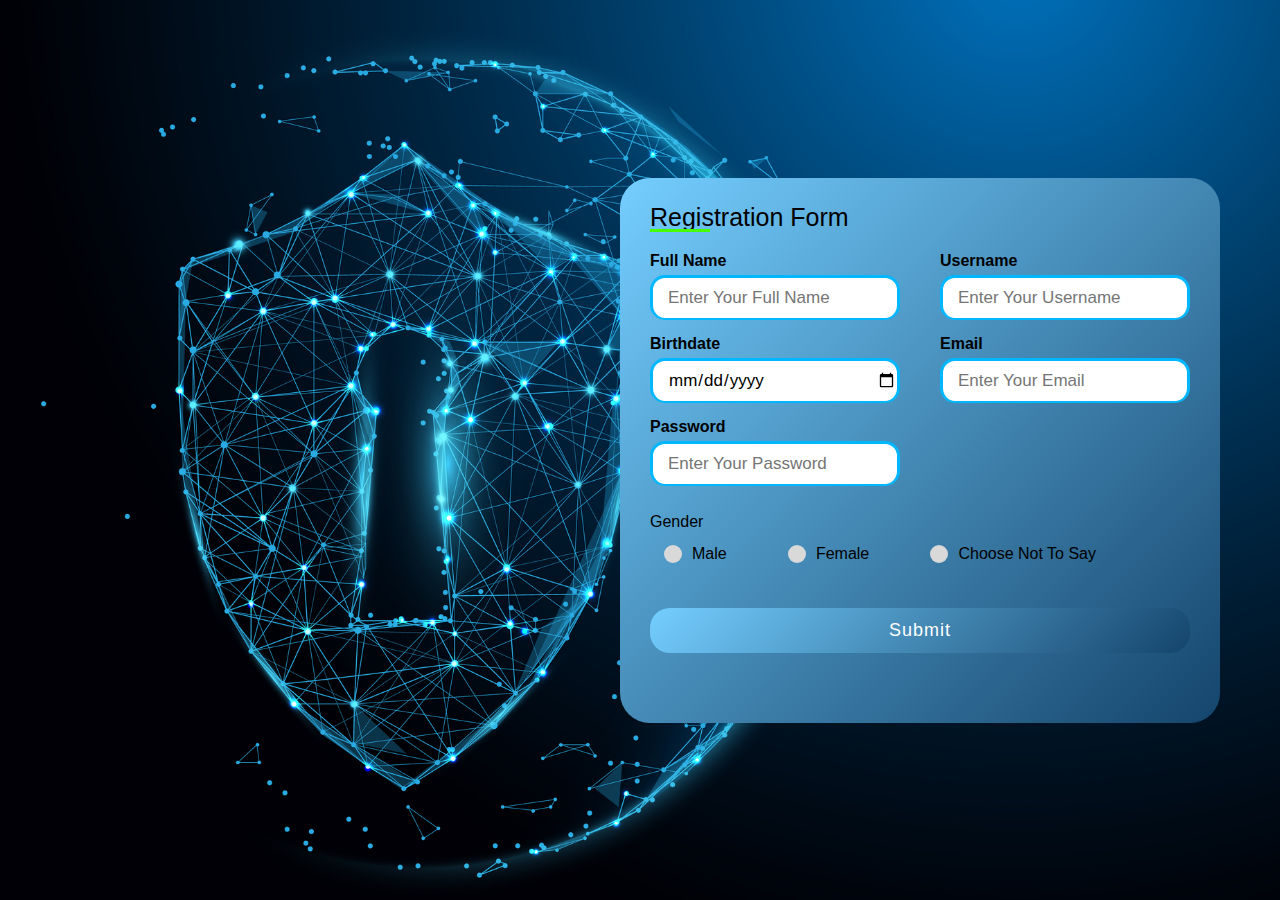
<file: index.html>
<!DOCTYPE html>
<html lang="en">
<head>
    <meta charset="UTF-8">
    <meta http-equiv="X-UA-Compatible" content="IE=edge">
    <meta name="viewport" content="width=device-width, initial-scale=1.0">
    <title>Registration</title>
    <link rel="stylesheet" href="style.css" type="text/css" />
</head>
<body>
    <div class="container">
        <div class="header">Registration Form</div>
        <form action="login_index.html">
            <div class="details">
                <div class="box"> 
                    <span class="user-details">Full Name</span>
                    <input type="text" placeholder="Enter Your Full Name" required/>
                </div>
                <div class="box"> 
                    <span class="user-details">Username</span>
                    <input type="text" placeholder="Enter Your Username" required/>
                </div>
                <div class="box"> 
                    <span class="user-details">Birthdate</span>
                    <input type="date" required/>
                </div>
                <div class="box"> 
                    <span class="user-details">Email</span>
                    <input type="email" placeholder="Enter Your Email" required/>
                </div>
                <div class="box"> 
                    <span class="user-details">Password</span>
                    <input type="password" placeholder="Enter Your Password" maxlength="8" required/>
                </div>
            </div>
            <div class="gender_details">
                <input type="radio" name="gender" id="dot-1">
                <input type="radio" name="gender" id="dot-2">
                <input type="radio" name="gender" id="dot-3">
                <span class="gender_title">Gender</span>
                <div class="category">
                    <label for="dot-1">
                        <span class="dot one"></span>
                        <span class="gender">Male</span>
                    </label>
                    <label for="dot-2">
                        <span class="dot two"></span>
                        <span class="gender">Female</span>
                    </label>
                    <label for="dot-3">
                        <span class="dot three"></span>
                        <span class="gender">Choose Not To Say</span>
                    </label>
                </div>
            </div>
            <div class="button">
                <input type="submit" value="Submit">
            </div>
        </form>
    </div>
</body>
</html>
</file>
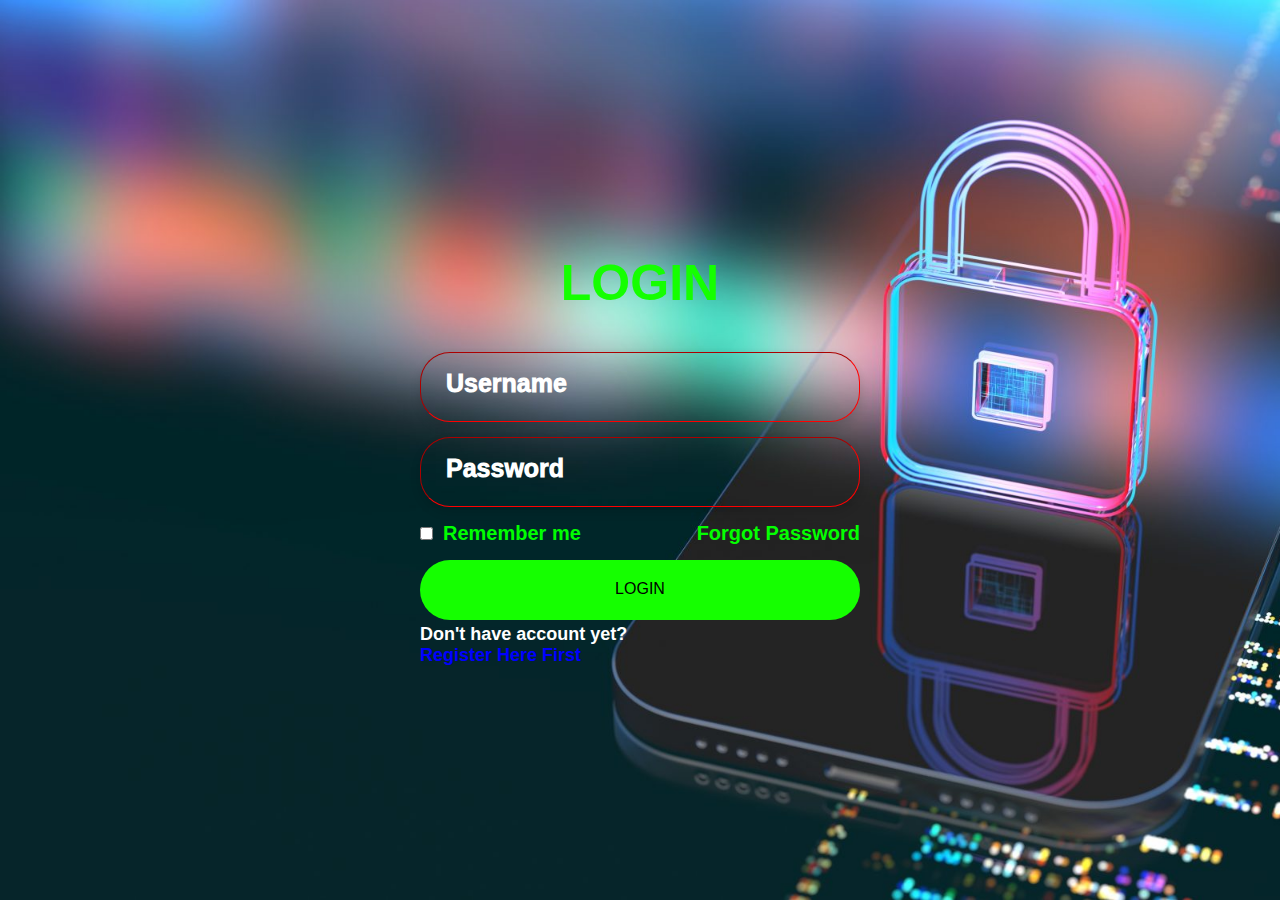
<file: login_index.html>
<!DOCTYPE html>
<html lang="en">
<head>
    <meta charset="UTF-8">
    <meta http-equiv="X-UA-Compatible" content="Ie=edge">
    <meta name="viewport" content="width=device-width, initial-scale=1.0">
    <link rel="icon" type="image/png" href="icontab.png">
    <title>Login or Signup</title>
    <link rel="stylesheet" href="login_style.css" type="text/css">
</head>
<body>
    <div class="login-shell">
        <form action="computer.html">
            <div class="login-header">
                <header>LOGIN</header>
            </div>
            <div class="input-container">
                <input type="text" class="input-field" autocomplete="on" placeholder="Username" required />
            </div>
            <div class="input-container">
                <input type="password" class="input-field" placeholder="Password" maxlength="8" autocomplete="on" required />
            </div>
            <div class="forgot-shell">
                <section>
                    <input type="checkbox" id="check">
                    <label for="check">Remember me</label>
                </section>
                <section>
                    <a href="forgot.php">Forgot Password</a>
                </section>
            </div>
            <div class="input-sub-shell">
                <a href="#"><button class="submit-button" id="submit"></button></a>
                <label for="submit">LOGIN</label>
            </div>
            <div class="register-link">
                <p>Don't have account yet?<br><a href="index.html">Register Here First</a>
            </div>
        </form>

    </div>
</body>
<body vlink="white">
<body alink="lightgreen">
<body link="blue">
</html>
</file>
<file: style.css>
*{
  margin: 0;
  padding: 0;
  box-sizing: border-box;
  font-family: 'Lucida Sans', 'Lucida Sans Regular', 'Lucida Grande', 'Lucida Sans Unicode', Geneva, Verdana, sans-serif;
}
body{
  display: flex;
  height: 100vh;
  justify-content: right;
  align-items: center;
  background-image: url(cyber11.png);
  background-repeat: no-repeat;
  background-size: cover;
  background-attachment: fixed;
}
.container{
  max-width: 600px;
  width: 100%;
  background: linear-gradient(135deg, rgb(116, 206, 255), rgb(21, 69, 108));
  padding: 25px 30px;
  border-radius: 30px;
  margin-right: 60px;
}
.container .header{
  font-size: 25px;
  font-weight: 500;
  position: relative;
}
.container .header::before{
  content: '';
  position:absolute;
  left: 0;
  bottom: 0;
  height: 3px;
  width: 60px;
  background: rgb(72, 255, 0);
}
.container form .details{
  display: flex;
  flex-wrap: wrap;
  justify-content: space-between;
  margin: 20px 0 12px 0;
}
form .details .box{
  margin-bottom: 15px;
  width: calc(100% / 2 - 20px);
}
.details .box .user-details{
  display: block;
  font-weight: 700;
  margin-bottom: 5px;
}
.details .box input{
  height: 45px;
  width: 100%;
  outline: none;
  border-radius: 15px;
  border: 3px solid #01b7ff;
  padding-left: 15px;
  font-size: 17px;
  border-bottom-width: 2px;
  transition: all 0.3s ease;
}
.details .box input:focus,
.details .box input:valid{
  border-color: rgb(63, 249, 22);
}

form .gender_details .gender-title{
  font-size: 20px;
  font-weight: 500;

}
form .gender_details .category{
  display: flex;
  width: 80%;
  margin: 14px;
  justify-content: space-between;

}
.gender_details .category label{
  display: flex;
  align-items: center;
}
.gender_details .category .dot{
  height: 18px;
  width: 18px;
  background: #d9d9d9;
  border-radius: 50%;
  margin-right: 10px;
  border: 5px solid transparent;
}
  #dot-1:checked ~ .category label .one,
  #dot-2:checked ~ .category label .two,
  #dot-3:checked ~ .category label .three{
    border-color: #d9d9d9;
    background: rgb(0, 0, 0);
  }
  form input[type="radio"]{
    display: none;
  }
  form .button{
    height: 45px;
    margin: 45px 0;
  }
  form .button input{
    height: 100%;
    width: 100%;
    outline: none;
    color: #fff;
    border-radius: 20px;
    border: none;
    font-size: 18px;
    font-weight: 500;
    letter-spacing: 1px;
    background: linear-gradient(135deg, rgb(116, 206, 255), rgb(21, 69, 108));
  }
  form .button input:hover{
    background: linear-gradient(-135deg, rgb(116, 206, 255), rgb(21, 69, 108));
  }
  @media (max-width: 584px)  {
    .container{
      max-width: 100px;
    }
    form .details .box{
      margin-bottom: 15px;
      width: 100%;
    }
    form .gender_details .category{
      width: 100%;
    }
    .container form .details{
      max-height: 300px;
      overflow-y: scroll;
    }
    .details::webkit-scrollbar{
      width: 0;
    }
  }
</file>
<file: login_style.css>
*
{
    margin: 0;
    padding: 0;
    box-sizing: border-box;
    font-family:'Lucida Sans', 'Lucida Sans Regular', 'Lucida Grande', 'Lucida Sans Unicode', Geneva, Verdana, sans-serif;
}

body{
    display: flex;
    justify-content: center;
    align-items: center;
    min-height: 100vh;
    background-image: url("cyber.png");
    background-size: cover;

}
.login-shell{
    display: flex;
    justify-content: center;
    flex-direction: column;
    width: 440px;
    height: 480px;
}
.login-header{
    text-align: center;
    margin: 20px 0 40px 0;
}
.login-header header{
    color: rgb(21, 255, 0);
    font-size: 50px;
    font-weight: 900;
}
.input-container .input-field{
    width: 100%;
    height: 70px;
    font-size: 17px;
    padding: 0 25px;
    margin-bottom: 15px;
    border-radius: 30px;
    border-color: rgb(255, 0, 0);
    border-width: 1px;
    box-shadow: 0px 5px 10px 1px rgba(0, 0, 0, 0.1);
    outline: none;
    transition: .5s;
    background-color: transparent;
    color: #ffffff;
}
::placeholder{
    font-weight: 1000;
    color: #ffffff;
    font-size: 25px;
}
.input-field:focus{
    transform: scale(1.5);
    font-size: xx-large;
}
.forgot-shell{
    display: flex;
    justify-content: space-between;
    margin-bottom: 15px;
}
section{
    display: flex;
    align-items: center;
    font-size: 20px;
    color: #00ff00;
    font-weight: 900;
}
#check{
    margin-right: 10px;
}
a{
    text-decoration: none;
}
a:hover{
    text-decoration: underline;
}
section a{
    color: #04ff00;
}
.input-sub-shell{
    position: relative;
}
.submit-button{
    width: 100%;
    height: 60px;
    background: #15ff00;
    border: none;
    border-radius: 30px;
    cursor: pointer;
    transition: .5s;
}
.input-sub-shell label{
    position: absolute;
    top: 45%;
    left: 50%;
    color: #000000;
    transform: translate(-50%, -50%);
    -webkit-transform: translate(-50%, -50%);
    -ms-transform: translate(-50%, -50%);
}
.register-link{
font-size: large;
color: rgb(255, 255, 255);
font-weight: bold;
}
</file>
